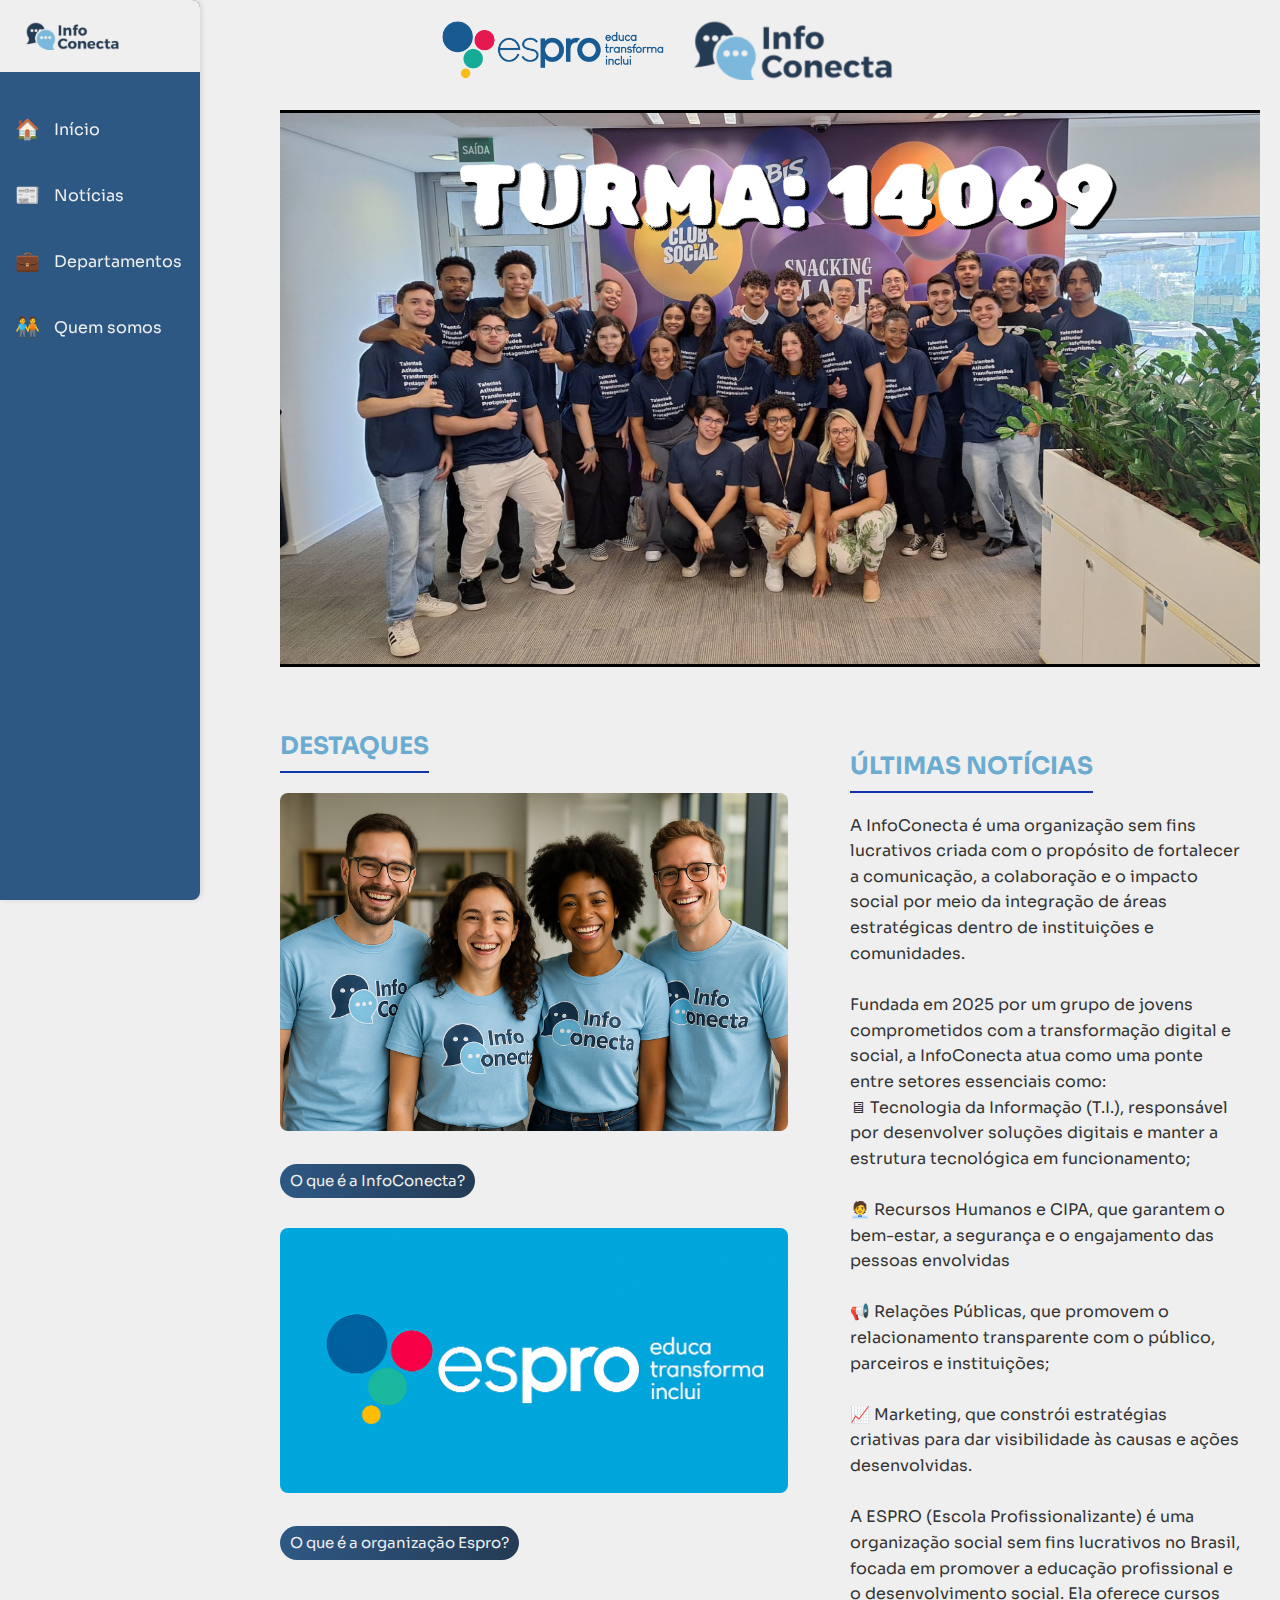
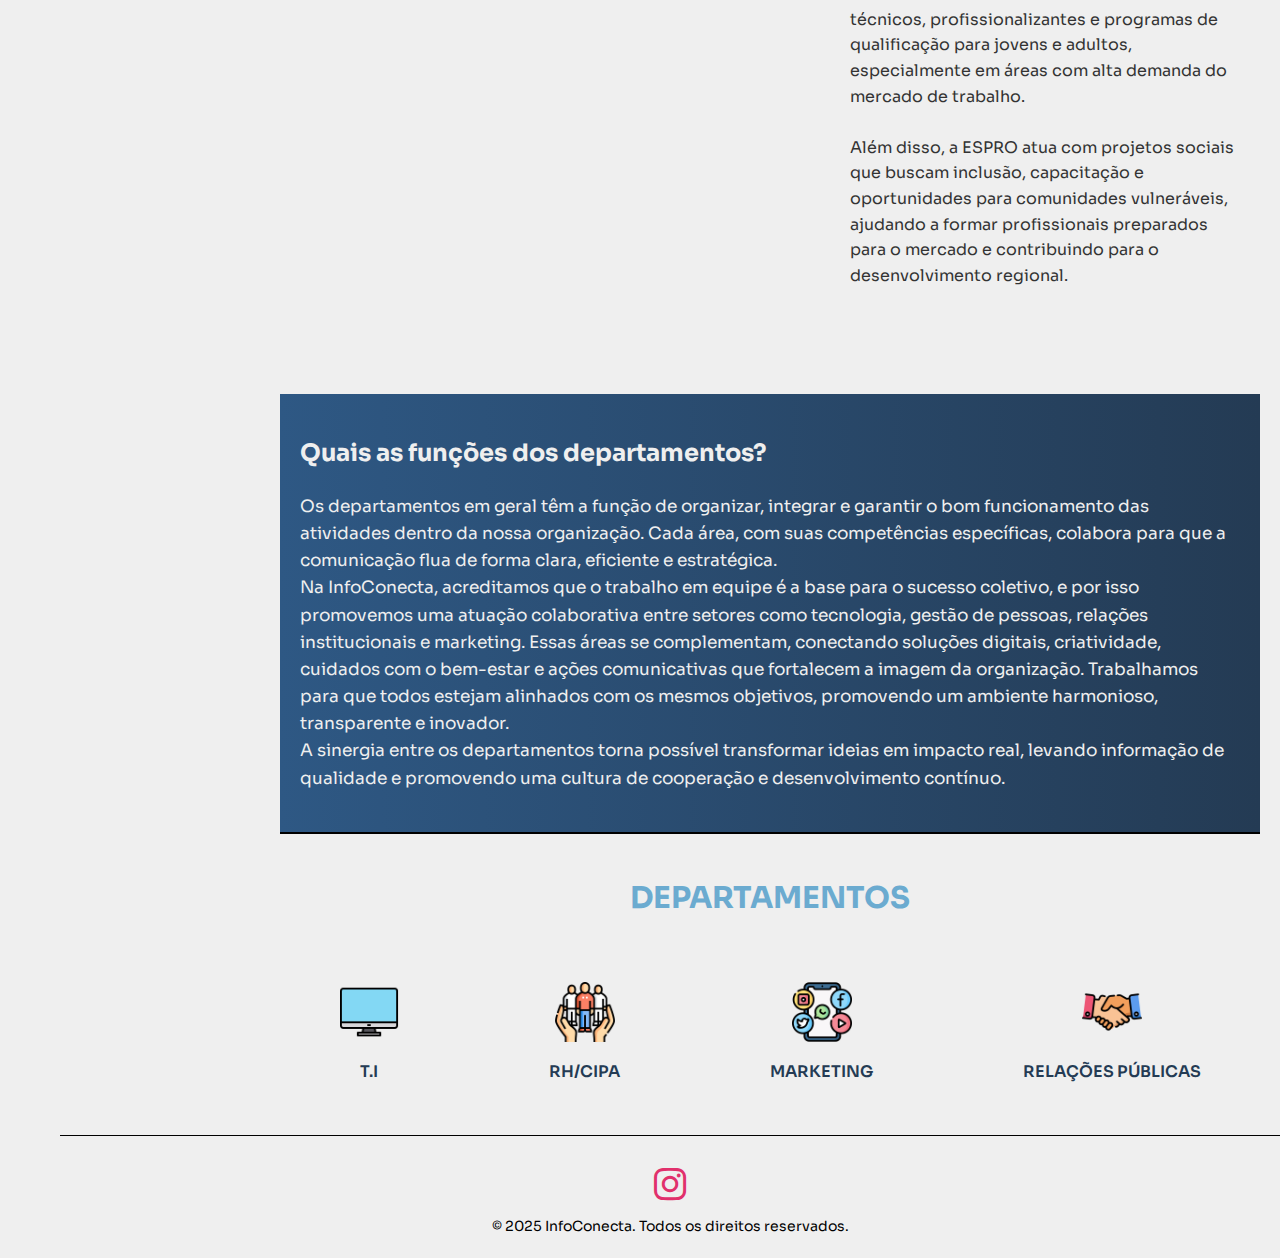
<file: index.html>
<!DOCTYPE html>
<html lang="pt-br">
<head>
  <meta charset="UTF-8" />
  <meta name="viewport" content="width=device-width, initial-scale=1.0" />
  <title>InfoConecta</title>
  <link rel="stylesheet" href="CSS/estilo.css" />
  <link rel="shortcut icon" href="icones/favicon_info-removebg-preview.png" type="image/x-icon" />
  <link rel="stylesheet" href="https://cdnjs.cloudflare.com/ajax/libs/font-awesome/6.5.0/css/all.min.css">

</head>
<body>

  <!-- Sidebar -->
  <aside class="sidebar">
    <div class="sidebar-logo">
      <a href="index.html">
        <img src="IMAGENS/NovaLogo.png" alt="Logo INFOCONECTA" />
      </a>
    </div>
    <ul>
      <li>
        <a href="index.html"><span class="icon">🏠</span><span class="label">Início</span></a>
      </li>
      <li>
        <a onclick="window.scrollTo({top:750, behavior:'smooth'})" href="#IMG_PRINCIPAL"><span class="icon">📰</span><span class="label">Notícias</span></a>
      </li>
      <li>
        <a onclick="window.scrollTo({top:1890, behavior:'smooth'})"href="#chuva"><span class="icon">💼</span><span class="label">Departamentos</span></a>
      </li>
      
      <li>
        <a href="Quemsomos.html"><span class="icon">🧑‍🤝‍🧑</span><span class="label">Quem somos</span></a>
      </li>
    </ul>
  </aside>

  <!-- Logos -->
  <div id="membros">
    <img src="icones/logo_espro_full-2.png" alt="Logo ESPRO" />
    <img src="IMAGENS/NovaLogo.png" alt="Logo InfoConecta" />
  </div>

  <!-- Conteúdo principal -->
  <main>

    <!-- Imagem Principal -->
    <section id="IMG_PRINCIPAL">
      <picture>
        <source srcset="IMAGENS/Imagem-turma-mobile.jpg" media="(max-width: 768px)" />
        <img src="IMAGENS/Texto do seu parágrafo.png" alt="Turma reunida em evento" />
      </picture>
    </section>

    <!-- Notícias -->
    <section id="noticias" class="noticias">

      <!-- Destaques -->
      <div class="destaques">
        <h2>DESTAQUES</h2>

        <article class="noticia">
          <figure>
            <img src="IMAGENS/pessoas info.png" alt="Água natural em rio com vegetação" />
            <figcaption>
              <div class="meta">
                <span class="categoria">O que é a InfoConecta?</span>
                
              </div>
              
            </figcaption>
          </figure>
        </article>

        <article class="noticia">
          <figure>
            <img src="IMAGENS/Nova Logo 2.png" alt="Gotas de chuva em uma janela" />
            <figcaption>
              <div class="meta">
                <span class="categoria">O que é a organização Espro?</span>
            
              </div>
            
            </figcaption>
          </figure>
        </article>
      </div>

      <!-- Últimas Notícias -->
      <aside class="ultimas">
        <h2>ÚLTIMAS NOTÍCIAS</h2>
        <div class="textos">
          <p>A InfoConecta é uma organização sem fins lucrativos criada com o propósito de fortalecer a comunicação, a colaboração e o impacto social por meio da integração de áreas estratégicas dentro de instituições e comunidades.</p>

        Fundada em 2025 por um grupo de jovens comprometidos com a transformação digital e social, a InfoConecta atua como uma ponte entre setores essenciais como: <br>

        🖥 Tecnologia da Informação (T.I.), responsável por desenvolver soluções digitais e manter a estrutura      tecnológica em funcionamento;<br>
        <br>
        🧑‍💼 Recursos Humanos e CIPA, que garantem o bem-estar, a segurança e o engajamento das pessoas envolvidas<br>
        <br>
        📢 Relações Públicas, que promovem o relacionamento transparente com o público, parceiros e instituições;<br>
        <br>
        📈 Marketing, que constrói estratégias criativas para dar visibilidade às causas e ações desenvolvidas.</p>
          <p>A ESPRO (Escola Profissionalizante) é uma organização social sem fins lucrativos no Brasil, focada em promover a educação profissional e o desenvolvimento social. Ela oferece cursos técnicos, profissionalizantes e programas de qualificação para jovens e adultos, especialmente em áreas com alta demanda do mercado de trabalho. <br>
<br>
            Além disso, a ESPRO atua com projetos sociais que buscam inclusão, capacitação e oportunidades para comunidades vulneráveis, ajudando a formar profissionais preparados para o mercado e contribuindo para o desenvolvimento regional.</p>
        </div>
      </aside>

    </section>

    <!-- Informações Explicativas -->
    <section id="informacoes" class="explicacao">
      <article class="Info">
        <h2 class="Question">Quais as funções dos departamentos?</h2>
        <p class="Texto">
          Os departamentos em geral têm a função de organizar, integrar e garantir o bom funcionamento das atividades dentro da nossa organização. Cada área, com suas competências específicas, colabora para que a comunicação flua de forma clara, eficiente e estratégica. <br>                                 Na InfoConecta, acreditamos que o trabalho em equipe é a base para o sucesso coletivo, e por isso promovemos uma atuação colaborativa entre setores como tecnologia, gestão de pessoas, relações institucionais e marketing.

        Essas áreas se complementam, conectando soluções digitais, criatividade, cuidados com o bem-estar e ações comunicativas que fortalecem a imagem da organização. Trabalhamos para que todos estejam alinhados com os mesmos objetivos, promovendo um ambiente harmonioso, transparente e inovador. <br> A sinergia entre os departamentos torna possível transformar ideias em impacto real, levando informação de qualidade e promovendo uma cultura de cooperação e desenvolvimento contínuo.
        </p>
      </article>
    </section>

    <!-- Departamentos -->
 <section class="departamentos">
  <h2 id="depart">DEPARTAMENTOS</h2>
  <div class="icone-chuva">
    <div class="icone-container">

      <a href="tecno.html" class="icone-item">
        <img src="icones/monitor.png" alt="Ícone representando o departamento de T.I." />
        <p>T.I</p>
      </a>

      <a href="rh.html" class="icone-item">
        <img src="icones/social-security.png" alt="Ícone representando o departamento de RH e CIPA" />
        <p>RH/CIPA</p>
      </a>

      <a href="mark.html" class="icone-item">
        <img src="icones/social-media.png" alt="Ícone representando o departamento de Marketing" />
        <p>MARKETING</p>
      </a>

      <a href="relapub.html" class="icone-item">
        <img src="icones/handshake.png" alt="Ícone representando o departamento de Relações Públicas" />
        <p>RELAÇÕES PÚBLICAS</p>
      </a>

    </div>
  </div>
</section>


  </main>

  <!-- Rodapé -->
 <footer>
  <div class="redes-sociais">
    <a href="https://www.instagram.com/infoconecta_?igsh=MW85MmR4Z2pndDhsZQ==" target="_blank" class="instagram">
      <i class="fab fa-instagram"></i>
    </a>
  </div>

  <p>&copy; 2025 InfoConecta. Todos os direitos reservados.</p>
</footer>

</body>
</html>
</file>
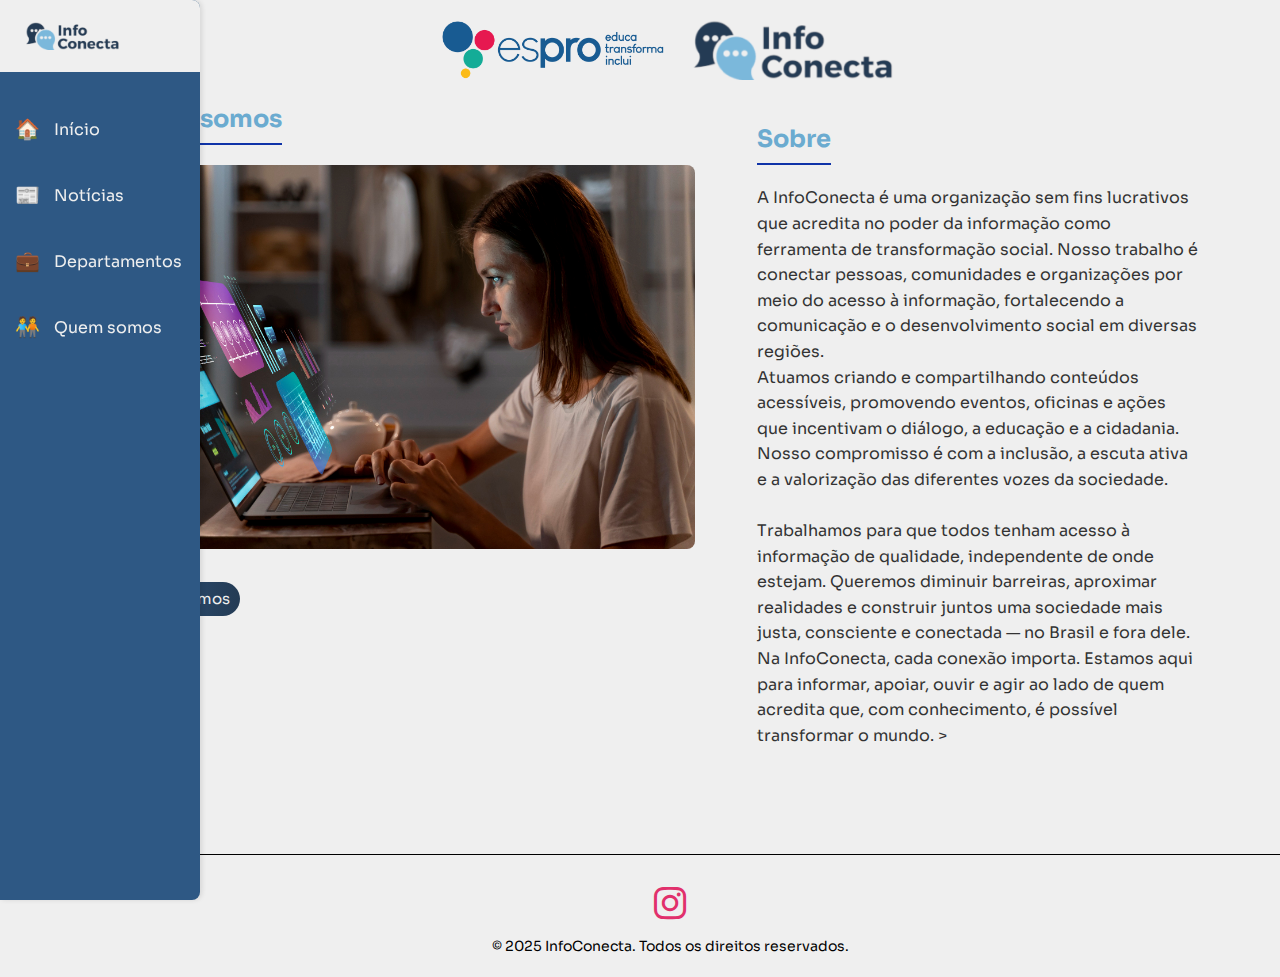
<file: Quemsomos.html>
<!DOCTYPE html>
<html lang="pt-br">
<head>
  <meta charset="UTF-8" />
  <meta name="viewport" content="width=device-width, initial-scale=1.0" />
  <title>InfoConecta</title>
  <link rel="stylesheet" href="CSS/estilo.css" />
  <link rel="shortcut icon" href="icones/favicon_info-removebg-preview.png" type="image/x-icon" />
  <link rel="stylesheet" href="https://cdnjs.cloudflare.com/ajax/libs/font-awesome/6.5.0/css/all.min.css">
</head>
<body>

  <!-- Sidebar -->
  <aside class="sidebar">
    <div class="sidebar-logo">
      <a href="index.html">
        <img src="IMAGENS/NovaLogo.png" alt="Logo INFOCONECTA" />
      </a>
    </div>
    <ul>
      <li>
        <a href="index.html"><span class="icon">🏠</span><span class="label">Início</span></a>
      </li>
      <li>
        <a href="index.html"><span class="icon">📰</span><span class="label">Notícias</span></a>
      </li>
      <li>
        <a href="index.html"><span class="icon">💼</span><span class="label">Departamentos</span></a>
      </li>
      
      <li>
        <a href="Quemsomos.html"><span class="icon">🧑‍🤝‍🧑</span><span class="label">Quem somos</span></a>
      </li>
    </ul>
  </aside>

  <!-- Logo -->
  <div id="membros">
    <img src="icones/logo_espro_full-2.png" alt="Logo ESPRO" />
    <img src="IMAGENS/NovaLogo.png" alt="Logo INFOCONECTA" />
  </div>



  <section id="noticias" class="noticias">

      <!-- Destaques -->
      <div class="destaques">
        <h2>Quem somos</h2>

        <article class="noticia">
          <figure>
            <img src="IMAGENS/t.i.jpg" alt="Água natural em rio com vegetação" />
            <figcaption>
              <div class="meta">
                <span class="categoria">Quem somos</span>
                
              </div>
              
            </figcaption>
          </figure>
        </article>

       
      </div>

      <!-- Últimas Notícias -->
      <aside class="ultimas">
        <h2>Sobre</h2>
        <div class="textos">
        <p>A InfoConecta é uma organização sem fins lucrativos que acredita no poder da informação como ferramenta de transformação social. Nosso trabalho é conectar pessoas, comunidades e organizações por meio do acesso à informação, fortalecendo a comunicação e o desenvolvimento social em diversas regiões.
           <br>
        Atuamos criando e compartilhando conteúdos acessíveis, promovendo eventos, oficinas e ações que incentivam o diálogo, a educação e a cidadania. Nosso compromisso é com a inclusão, a escuta ativa e a valorização das diferentes vozes da sociedade.<br><br>
         

        Trabalhamos para que todos tenham acesso à informação de qualidade, independente de onde estejam. Queremos diminuir barreiras, aproximar realidades e construir juntos uma sociedade mais justa, consciente e conectada — no Brasil e fora dele.

        Na InfoConecta, cada conexão importa. Estamos aqui para informar, apoiar, ouvir e agir ao lado de quem acredita que, com conhecimento, é possível transformar o mundo.
               >
        
                
        </p>

        
        </div>
      </aside>

    </section>  
    
   </main>

  <!-- Rodapé -->
 <footer>
  <div class="redes-sociais">
    <a href="https://www.instagram.com/projetoprovita" target="_blank" class="instagram">
      <i class="fab fa-instagram"></i>
    </a>
  </div>

  <p>&copy; 2025 InfoConecta. Todos os direitos reservados.</p>
</footer>

</body>
</html>
</file>
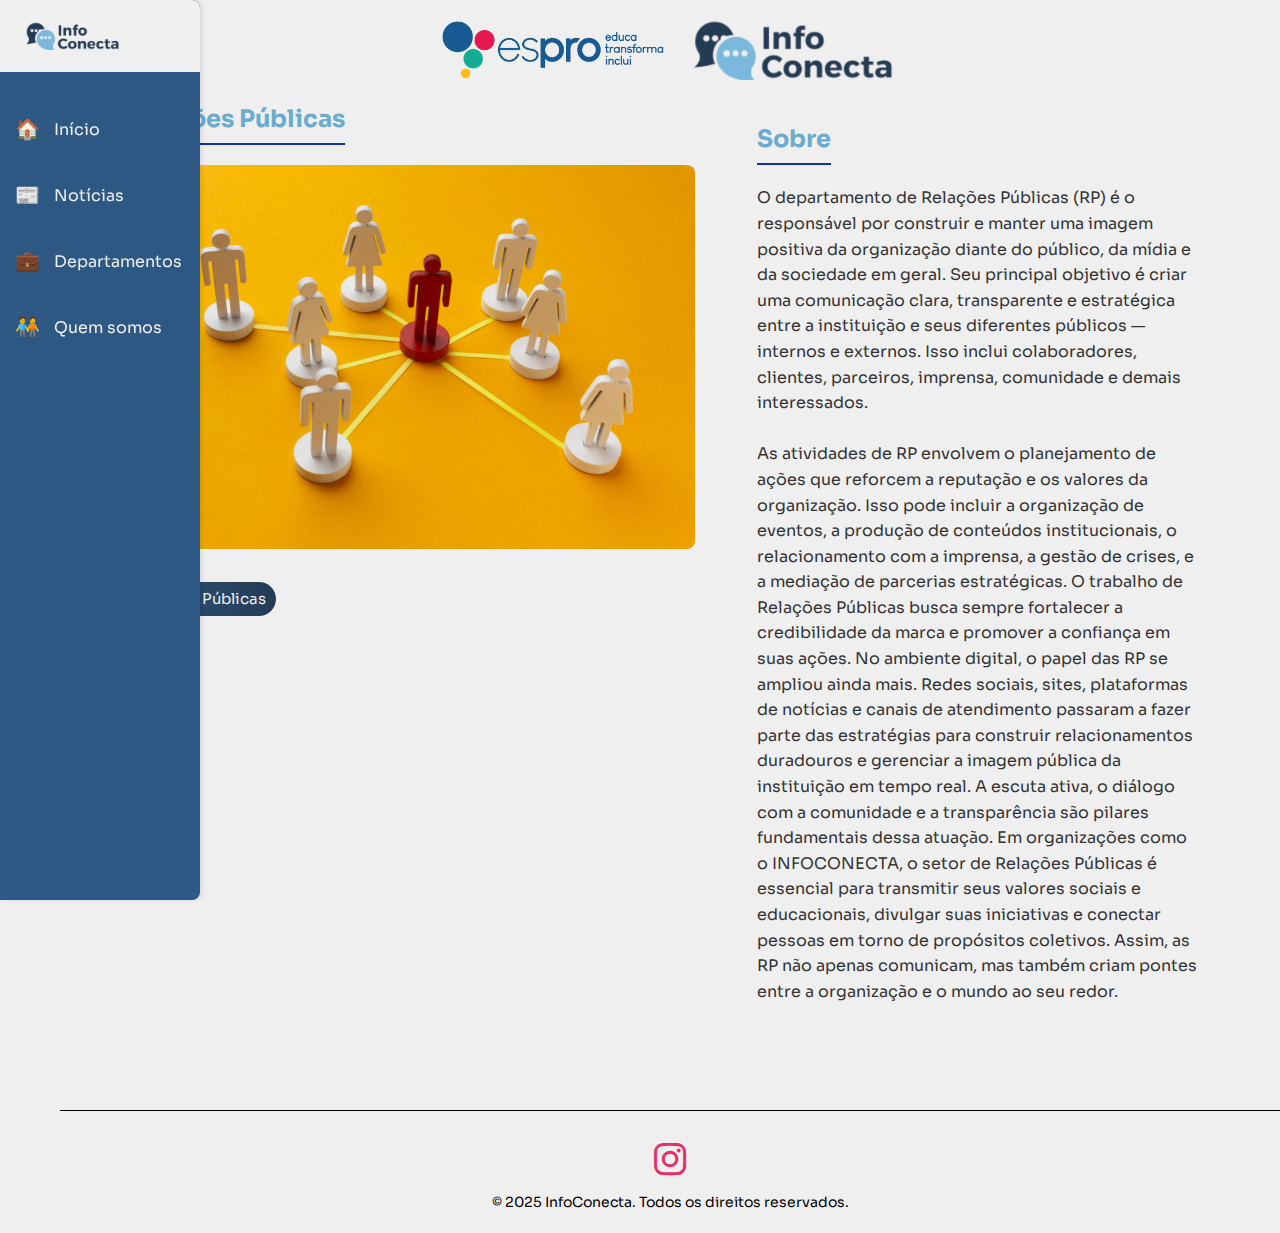
<file: relapub.html>
<!DOCTYPE html>
<html lang="pt-br">
<head>
  <meta charset="UTF-8" />
  <meta name="viewport" content="width=device-width, initial-scale=1.0" />
  <title>InfoConecta</title>
  <link rel="stylesheet" href="CSS/estilo.css" />
  <link rel="shortcut icon" href="icones/favicon_info-removebg-preview.png" type="image/x-icon" />
  <link rel="stylesheet" href="https://cdnjs.cloudflare.com/ajax/libs/font-awesome/6.5.0/css/all.min.css">
</head>
<body>

  <!-- Sidebar -->
  <aside class="sidebar">
    <div class="sidebar-logo">
      <a href="index.html">
        <img src="IMAGENS/NovaLogo.png" alt="Logo INFOCONECTA" />
      </a>
    </div>
    <ul>
      <li>
        <a href="index.html"><span class="icon">🏠</span><span class="label">Início</span></a>
      </li>
      <li>
        <a href="index.html"><span class="icon">📰</span><span class="label">Notícias</span></a>
      </li>
      <li>
        <a href="index.html"><span class="icon">💼</span><span class="label">Departamentos</span></a>
      </li>
      
      <li>
        <a href="Quemsomos.html"><span class="icon">🧑‍🤝‍🧑</span><span class="label">Quem somos</span></a>
      </li>
    </ul>
  </aside>

  <!-- Logo -->
  <div id="membros">
    <img src="icones/logo_espro_full-2.png" alt="Logo ESPRO" />
    <img src="IMAGENS/NovaLogo.png" alt="Logo INFOCONECTA" />
  </div>



  <section id="noticias" class="noticias">

      <!-- Destaques -->
      <div class="destaques">
        <h2>Relações Públicas</h2>

        <article class="noticia">
          <figure>
            <img src="IMAGENS/relações pub.jpg" alt="Água natural em rio com vegetação" />
            <figcaption>
              <div class="meta">
                <span class="categoria">Relações Públicas</span>
                
              </div>
              
            </figcaption>
          </figure>
        </article>

       
      </div>

      <!-- Últimas Notícias -->
      <aside class="ultimas">
        <h2>Sobre</h2>
        <div class="textos">
        <p>O departamento de Relações Públicas (RP) é o responsável por construir e manter uma imagem positiva da organização diante do público, da mídia e da sociedade em geral. Seu principal objetivo é criar uma comunicação clara, transparente e estratégica entre a instituição e seus diferentes públicos — internos e externos. Isso inclui colaboradores, clientes, parceiros, imprensa, comunidade e demais interessados.  <br>  <br>

As atividades de RP envolvem o planejamento de ações que reforcem a reputação e os valores da organização. Isso pode incluir a organização de eventos, a produção de conteúdos institucionais, o relacionamento com a imprensa, a gestão de crises, e a mediação de parcerias estratégicas. O trabalho de Relações Públicas busca sempre fortalecer a credibilidade da marca e promover a confiança em suas ações.

No ambiente digital, o papel das RP se ampliou ainda mais. Redes sociais, sites, plataformas de notícias e canais de atendimento passaram a fazer parte das estratégias para construir relacionamentos duradouros e gerenciar a imagem pública da instituição em tempo real. A escuta ativa, o diálogo com a comunidade e a transparência são pilares fundamentais dessa atuação.

Em organizações como o INFOCONECTA, o setor de Relações Públicas é essencial para transmitir seus valores sociais e educacionais, divulgar suas iniciativas e conectar pessoas em torno de propósitos coletivos. Assim, as RP não apenas comunicam, mas também criam pontes entre a organização e o mundo ao seu redor.
        </p>

        
        </div>
      </aside>

    </section>
</main>

  <!-- Rodapé -->
 <footer>
  <div class="redes-sociais">
    <a href="https://www.instagram.com/projetoprovita" target="_blank" class="instagram">
      <i class="fab fa-instagram"></i>
    </a>
  </div>

  <p>&copy; 2025 InfoConecta. Todos os direitos reservados.</p>
</footer>

</body>
</html>
</file>
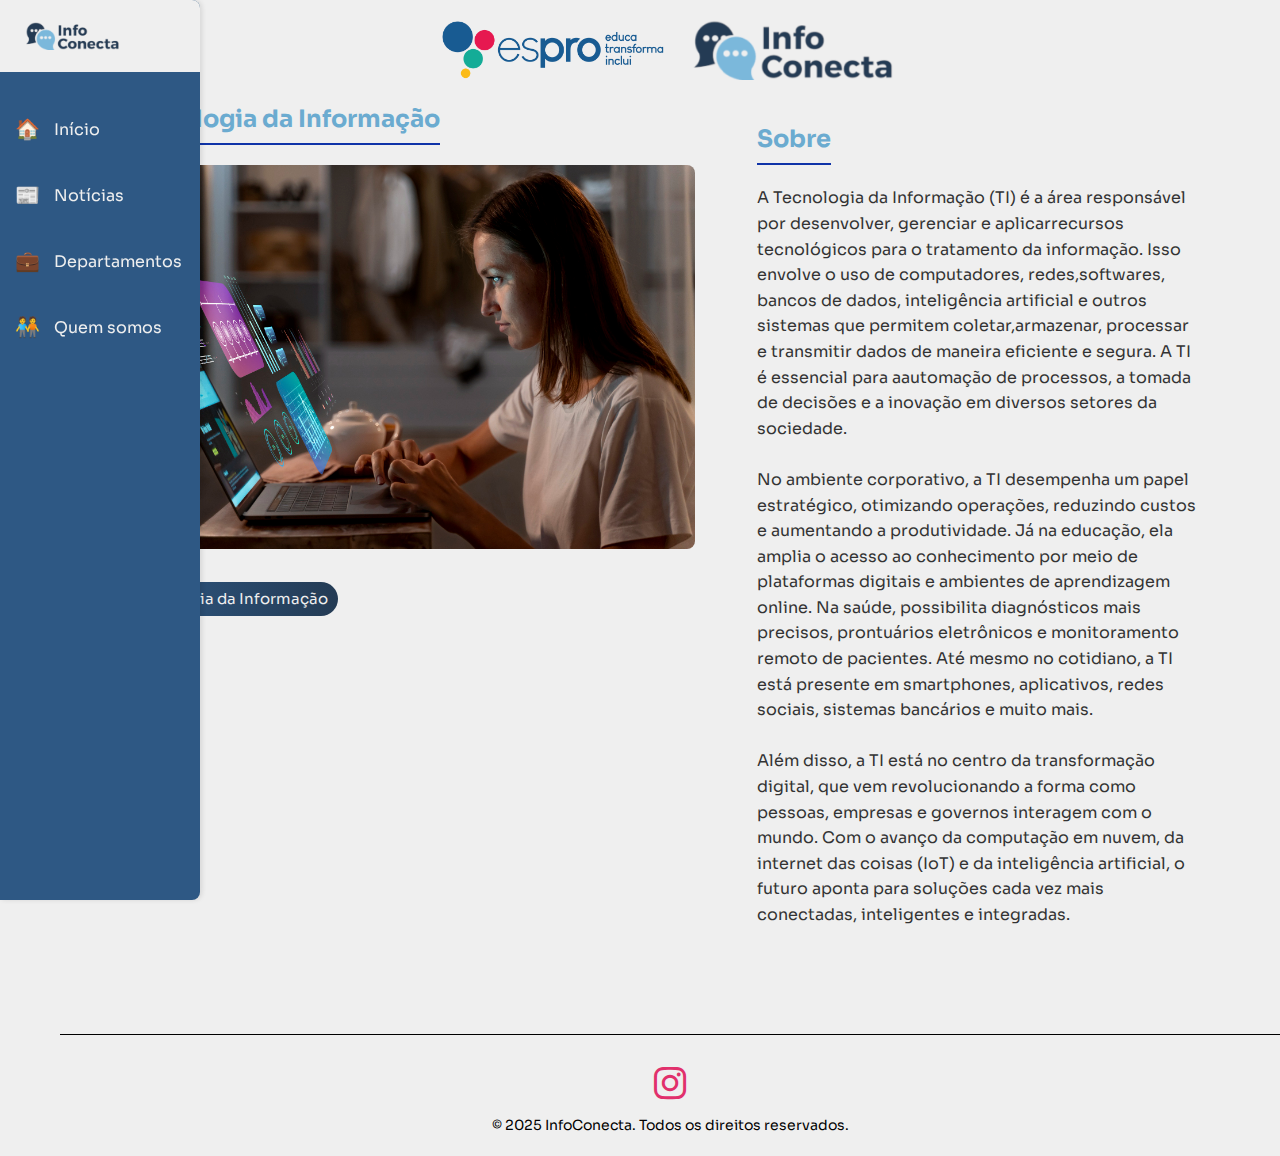
<file: tecno.html>
<!DOCTYPE html>
<html lang="pt-br">
<head>
  <meta charset="UTF-8" />
  <meta name="viewport" content="width=device-width, initial-scale=1.0" />
  <title>InfoConecta</title>
  <link rel="stylesheet" href="CSS/estilo.css" />
  <link rel="shortcut icon" href="icones/favicon_info-removebg-preview.png" type="image/x-icon" />
  <link rel="stylesheet" href="https://cdnjs.cloudflare.com/ajax/libs/font-awesome/6.5.0/css/all.min.css">
</head>
<body>

  <!-- Sidebar -->
  <aside class="sidebar">
    <div class="sidebar-logo">
      <a href="index.html">
        <img src="IMAGENS/NovaLogo.png" alt="Logo INFOCONECTA" />
      </a>
    </div>
    <ul>
      <li>
        <a href="index.html"><span class="icon">🏠</span><span class="label">Início</span></a>
      </li>
      <li>
        <a href="index.html"><span class="icon">📰</span><span class="label">Notícias</span></a>
      </li>
      <li>
        <a href="index.html"><span class="icon">💼</span><span class="label">Departamentos</span></a>
      </li>
      
      <li>
        <a href="Quemsomos.html"><span class="icon">🧑‍🤝‍🧑</span><span class="label">Quem somos</span></a>
      </li>
    </ul>
  </aside>

  <!-- Logo -->
  <div id="membros">
    <img src="icones/logo_espro_full-2.png" alt="Logo ESPRO" />
    <img src="IMAGENS/NovaLogo.png" alt="Logo INFOCONECTA" />
  </div>



  <section id="noticias" class="noticias">

      <!-- Destaques -->
      <div class="destaques">
        <h2>Tecnologia da Informação</h2>

        <article class="noticia">
          <figure>
            <img src="IMAGENS/t.i.jpg" alt="Água natural em rio com vegetação" />
            <figcaption>
              <div class="meta">
                <span class="categoria">Tecnologia da Informação</span>
                
              </div>
              
            </figcaption>
          </figure>
        </article>

       
      </div>

      <!-- Últimas Notícias -->
      <aside class="ultimas">
        <h2>Sobre</h2>
        <div class="textos">
        <p>A Tecnologia da Informação (TI) é a área responsável por desenvolver, gerenciar e aplicarrecursos tecnológicos para o tratamento da informação. Isso envolve o uso de computadores, redes,softwares, bancos de dados, inteligência artificial e outros sistemas que permitem coletar,armazenar, processar e transmitir dados de maneira eficiente e segura. A TI é essencial para aautomação de processos, a tomada de decisões e a inovação em diversos setores da sociedade.  <br>
<br>
        No ambiente corporativo, a TI desempenha um papel estratégico, otimizando operações, reduzindo custos e aumentando a produtividade. Já na educação, ela amplia o acesso ao conhecimento por meio de plataformas            digitais e ambientes de aprendizagem online. Na saúde, possibilita diagnósticos mais precisos, prontuários         eletrônicos e monitoramento remoto de pacientes. Até mesmo no cotidiano, a TI está presente em smartphones,        aplicativos, redes sociais, sistemas bancários e muito mais.
                <br><br>
        Além disso, a TI está no centro da transformação digital, que vem revolucionando a forma como pessoas,         empresas e governos interagem com o mundo. Com o avanço da computação em nuvem, da internet das coisas (IoT) e         da inteligência artificial, o futuro aponta para soluções cada vez mais conectadas, inteligentes e integradas.
                
        </p>

        
        </div>
      </aside>

    </section>
</main>

  <!-- Rodapé -->
 <footer>
  <div class="redes-sociais">
    <a href="https://www.instagram.com/projetoprovita" target="_blank" class="instagram">
      <i class="fab fa-instagram"></i>
    </a>
  </div>

  <p>&copy; 2025 InfoConecta. Todos os direitos reservados.</p>
</footer>

</body>
</html>
</file>
<file: CSS/estilo.css>
/* Fontes e Reset */
@import url('https://fonts.googleapis.com/css2?family=Sora:wght@100..800&display=swap');

* {
  margin: 0;
  padding: 0;
  box-sizing: border-box;
}

body {
  font-family: "Sora", sans-serif;
  background-color: #efefef;
  color: #333;
  width: 100%;
  line-height: 1.6;
  padding-left: 60px;
}

/* SIDEBAR */
.sidebar {
  position: fixed;
  top: 0;
  left: 0;
  height: 100%;
  width: 80px;
  background-color: #2e5884
  ;
  border-radius: 0 8px 8px 0;
  overflow: hidden;
  z-index: 1001;
  display: flex;
  flex-direction: column;
  align-items: center;
  box-shadow: 2px 0 5px rgba(0, 0, 0, 0.1);
  transition: width 0.3s ease;
}

.sidebar:hover {
  width: 200px;
  align-items: flex-start;
}

.sidebar-logo {
  width: 100%;
  text-align: center;
  padding: 10px;
  background-color: #efefef;
}

.sidebar-logo img {
  width: 40px;
  height: auto;
  transition: width 0.3s ease;
}

.sidebar:hover .sidebar-logo img {
  width: 100px;
}

.sidebar ul {
  list-style: none;
  width: 100%;
  margin-top: 20px;
}

.sidebar li {
  margin: 10px 0;
}

.sidebar a {
  display: flex;
  align-items: center;
  padding: 12px;
  width: 100%;
  color: #efefef;
  text-decoration: none;
  transition: background 0.3s ease;
}

.sidebar a:hover {
  background-color: #efefef;
  color: #2e5884;
}

.sidebar .icon {
  font-size: 20px;
  width: 30px;
  text-align: center;
}

.sidebar .label {
  opacity: 0;
  margin-left: 12px;
  white-space: nowrap;
  transition: opacity 0.3s ease;
}

.sidebar:hover .label {
  opacity: 1;
}

.sidebar:hover ~ main {
  margin-left: 200px;
}

/* MEMBROS */
#membros {
  display: flex;
  align-items: center;
  justify-content: center;
  gap: 20px;
  padding: 20px;
}

#membros img {
  height: 60px;
  width: auto;
}

/* MAIN */
main {
  margin-top: 40px;
  padding: 0 20px;
}

/* IMAGEM PRINCIPAL */
#IMG_PRINCIPAL img {
    border-top: 3px solid black;
    border-bottom: 3px solid black;
  margin: -30px 0 60px;
  width: 100%;
  height: auto;
  display: block;
}

/* NOTÍCIAS */
section.noticias {
  display: flex;
  flex-wrap: wrap;
  gap: 40px;
  max-width: 1100px;
  margin: 0 auto 60px;
}

.destaques {
  flex: 1.3;
}

.destaques h2,
.ultimas h2 {
  font-size: 24px;
  color: #6babd0;
  margin-bottom: 20px;
  border-bottom: 2px solid #0f33a8;
  display: inline-block;
  padding-bottom: 5px;  
}

article.noticia {
  margin-bottom: 30px;
}

.noticia img {
  width: 100%;
  height: auto;
  border-radius: 8px;
  margin-bottom: 20px;

}

.meta {
  display: flex;
  gap: 10px;
  font-size: 20px;
  margin-top: 5px;
  color: #666;
}

.categoria {
  background: linear-gradient(90deg, #2e5884, #243b54);
  color:#efefef;
  padding: 5px 10px;
  border-radius: 30px;
  font-size: 0.75em;
}

.data {
  font-style: italic;
}

/* ÚLTIMAS */
aside.ultimas {
  flex: 1;
  background-color: #efefef;
  padding: 20px;
  border-left: 2px solid #efefef;
}

.ultimas p {
  margin-bottom: 15px;
  border-bottom: 1px solid #efefef;
  padding-bottom: 10px;
}

/* EXPLICAÇÃO */
section.explicacao {
  background: linear-gradient(90deg,#2e5884, #243b54);
  color: #efefef;
  padding: 40px 20px;
  border-bottom: 2px solid black;
}

.explicacao h2 {
  color: #efefef;
  font-size: 24px;
  margin-bottom: 20px;
}

.explicacao p {
  font-size: 17px;
}

/* DEPARTAMENTOS */
#depart {
  text-align: center;
  font-size: 30px;
  margin: 40px 0 60px;
 color: #6babd0;
}

section.icone-chuva {
  display: flex;
  justify-content: center;
  margin: 40px 0;
}

.icone-container {
  display: flex;
  gap: 150px;
  flex-wrap: wrap;
  justify-content: center;
  
}

.icone-item {
  text-align: center;
  text-decoration: none;
}

.icone-item img {
  width: 60px;
  height: auto;
  margin-bottom: 10px;
}

.icone-item p {
  font-size: 16px;
  color: #243b54;
  font-weight: 600;
}

/* RODAPÉ */
footer {
  background-color: #efefef;
  color: black;
  text-align: center;
  padding: 20px;
  border-top: 1px solid black;
  font-size: 14px;
  margin-top: 50px;
}
.redes-sociais a {
  font-size: 37px;
  color: #e1306c;
  text-decoration: none;
}
.redes-sociais a:hover {
  color: #c13584;
  transform: scale(1.2);
  transition: all 0.3s ease;
}


/* MEDIA QUERIES */
@media (max-width: 1024px) {
  body {
    padding-left: 80px;
  }

  main {
    margin-left: 80px;
    padding: 0 15px;
  }

  #membros {
    margin-left: 80px;
    flex-wrap: wrap;
  }

  .icone-container {
    gap: 80px;
  }

  .icone-item img {
    width: 50px;
  }
}

@media (max-width: 768px) {
  body {
    padding-left: 60px;
  }

  main {
    margin-left: 60px;
    padding: 0 15px;
  }

  #membros {
    margin-left: 60px;
    flex-wrap: wrap;
  }

  section.noticias {
    flex-direction: column;
    gap: 30px;
  }

  .destaques,
  aside.ultimas {
    width: 100%;
  }

  .icone-container {
    gap: 40px;
  }

  .icone-item img {
    width: 45px;
  }
}

@media (max-width: 480px) {
  body {
    padding-left: 0;
  }

  main {
    margin-left: 0;
    padding: 0 10px;
    margin-top: 80px;
  }

  #membros {
    margin-left: 0;
    flex-wrap: wrap;
    justify-content: center;
    padding: 10px 0;
  }

  section.noticias {
    flex-direction: column;
    gap: 20px;
    max-width: 100%;
  }

  .destaques,
  aside.ultimas {
    width: 100%;
  }

  .icone-container {
    gap: 30px;
  }

  .icone-item img {
    width: 40px;
  }

  #depart {
    font-size: 24px;
    margin-bottom: 40px;
  }
}
</file>
